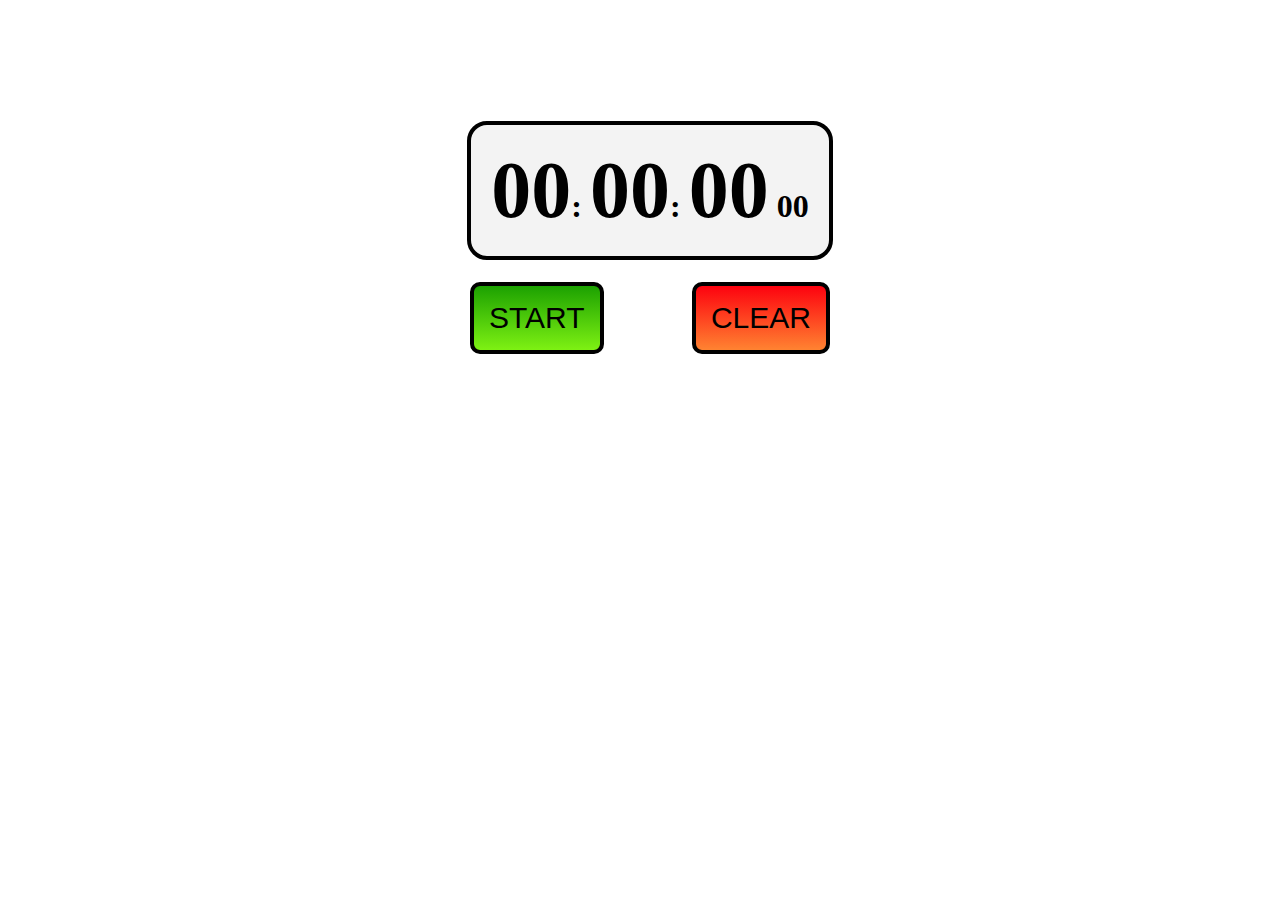
<file: Bai1/index.html>
<!-- @format -->

<!DOCTYPE html>
<html lang="en">
	<head>
		<meta charset="UTF-8" />
		<meta http-equiv="X-UA-Compatible" content="IE=edge" />
		<meta name="viewport" content="width=device-width, initial-scale=1.0" />
		<title>STOP WATCH</title>
		<link rel="stylesheet" href="./style.css" />
	</head>
	<body>
		<div class="container">
			<h1 class="timer">
				<span class="hours" id="hour">00</span>:
				<span class="minutes" id="minute">00</span>:
				<span class="seconds" id="second">00</span>
				<span class="milliseconds" id="millisecond">00</span>
			</h1>
			<div class="btns">
				<button class="btn_start" id="btn_start" onclick="startStop()">
					START
				</button>
				<button class="btn_clear" id="btn_clear" onclick="Reset()">
					CLEAR
				</button>
			</div>
		</div>

		<script>
			var startstop = 0;
			function startStop() {
				startstop += 1;
				if (startstop == 1) {
					start();
					document.getElementById('btn_start').innerHTML = 'PAUSE';
				} else {
					if (startstop == 2) {
						pause();
						document.getElementById('btn_start').innerHTML = 'CONTINUE';
					} else {
						if (startstop == 3) {
							contineu();
							document.getElementById('btn_start').innerHTML = 'PAUSE';
							startstop = 1;
						}
					}
				}
			}
			var x;
			function start() {
				x = setInterval(timer, 10);
			}
			function pause() {
				clearInterval(x);
			}
			function contineu() {
				x = setInterval(timer, 10);
			}
			/* Contains and outputs returned value of  function checkTime */
			var milliSecond = 0;
			var second = 0;
			var minutes = 0;
			var hours = 0;
			/**/
			var milisec = 0;
			var sec = 0; /* holds incrementing value */
			var min = 0;
			var hour = 0;
			function checkTime(i) {
				if (i < 10) {
					i = '0' + i;
				}
				return i;
			}
			function timer() {
				milliSecond = checkTime(milisec);
				second = checkTime(sec);
				minutes = checkTime(min);
				hours = checkTime(hour);
				milisec = ++milisec;
				if (milisec === 100) {
					milisec = 0;
					sec = ++sec;
				}
				if (sec === 60) {
					sec = 0;
					min = ++min;
				}
				if (min === 60) {
					min = 0;
					hour = ++hour;
				}
				document.getElementById('millisecond').innerHTML = milliSecond;
				document.getElementById('second').innerHTML = second;
				document.getElementById('minute').innerHTML = minutes;
				document.getElementById('hour').innerHTML = hours;
			}
			function Reset() {
				/*Clear*/

				milisec = 0;
				sec = 0;
				min = 0;
				hour = 0;

				document.getElementById('millisecond').innerHTML = '00';
				document.getElementById('second').innerHTML = '00';
				document.getElementById('minute').innerHTML = '00';
				document.getElementById('hour').innerHTML = '00';
				pause();
				startstop = 0;
				document.getElementById('btn_start').innerHTML = 'START';
			}
		</script>
	</body>
</html>
</file>
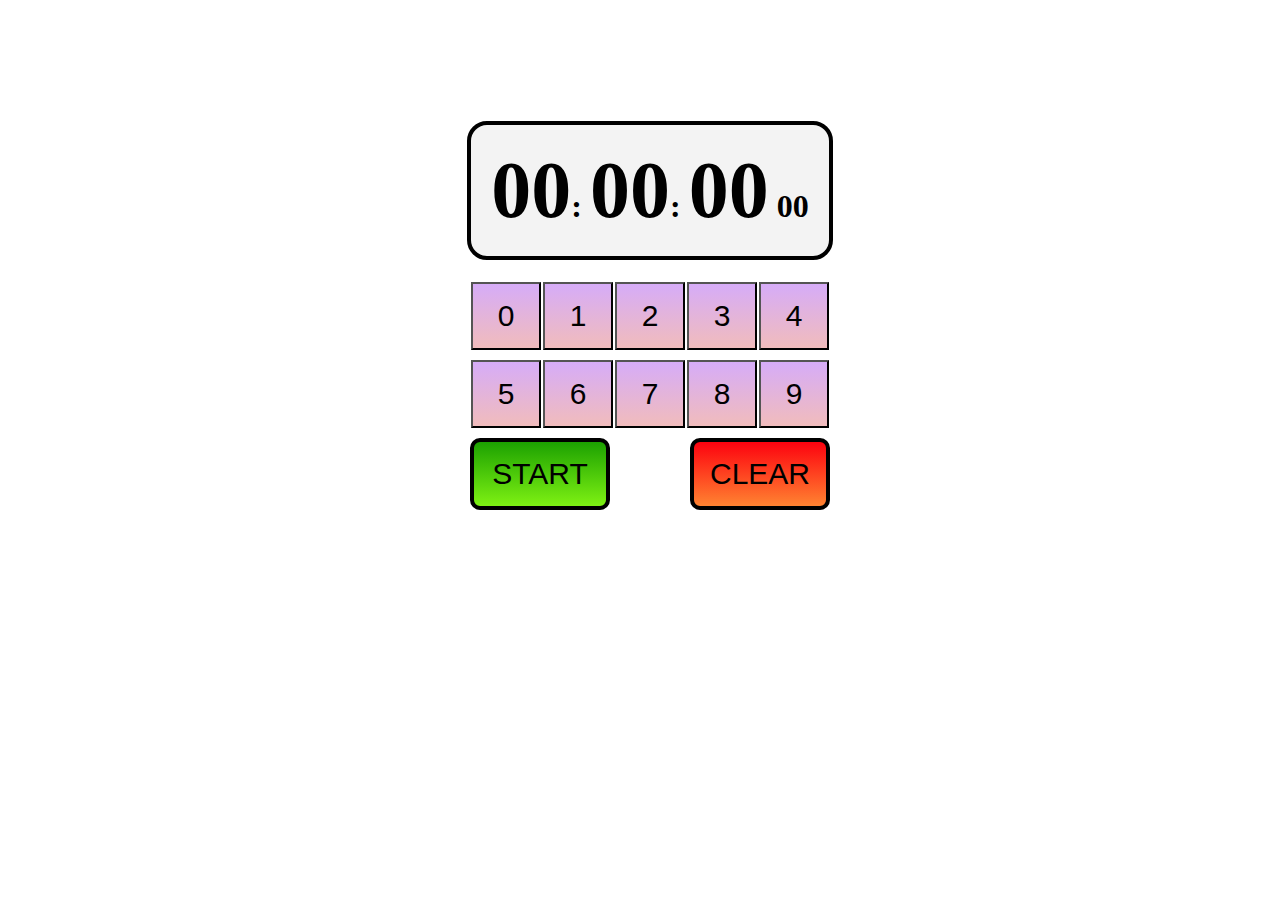
<file: Bai2/index.html>
<!-- @format -->

<!DOCTYPE html>
<html lang="en">
	<head>
		<meta charset="UTF-8" />
		<meta http-equiv="X-UA-Compatible" content="IE=edge" />
		<meta name="viewport" content="width=device-width, initial-scale=1.0" />
		<title>COUNTDOWN</title>
		<link rel="stylesheet" href="../Bai2/style.css" />
	</head>
	<body>
		<div class="container">
			<h1 class="timer">
				<span class="hours" id="hour">00</span>:
				<span class="minutes" id="minute">00</span>:
				<span class="seconds" id="second">00</span>
				<span class="milliseconds" id="millisecond">00</span>
			</h1>
			<div class="numbers">
				<input type="button" value="0" id="khong" onclick="valueTime(0)" />
				<input type="button" value="1" id="mot" onclick="valueTime(1)" />
				<input type="button" value="2" id="hai" onclick="valueTime(2)" />
				<input type="button" value="3" id="ba" onclick="valueTime(3)" />
				<input type="button" value="4" id="bon" onclick="valueTime(4)" />
				<input type="button" value="5" id="nam" onclick="valueTime(5)" />
				<input type="button" value="6" id="sau" onclick="valueTime(6)" />
				<input type="button" value="7" id="bay" onclick="valueTime(7)" />
				<input type="button" value="8" id="tam" onclick="valueTime(8)" />
				<input type="button" value="9" id="chin" onclick="valueTime(9)" />
			</div>
			<div class="btns">
				<button class="btn_start" id="btn_start" onclick="startStop()">
					START
				</button>
				<button class="btn_clear" id="btn_clear" onclick="Reset()">
					CLEAR
				</button>
			</div>
		</div>
		<script>
			var a;
			var giay = 0;
			var phut = 0;
			var gio = 0;
			function valueTime(a) {
				if (giay == 0) {
					giay = a;
				} else {
					if (giay >= 0 && giay / 10 < 1) {
						giay = giay * 10 + a;
					} else {
						if (giay / 10 >= 1 && phut == 0) {
							phut = Math.floor(giay / 10);
							giay = (giay % 10) * 10 + a;
						} else {
							if (phut > 0 && phut / 10 < 1 && giay > 0) {
								phut = phut * 10 + Math.floor(giay / 10);
								giay = (giay % 10) * 10 + a;
							} else {
								if (phut / 10 > 1 && gio == 0) {
									gio = Math.floor(phut / 10);
									phut = (phut % 10) * 10 + Math.floor(giay / 10);
									giay = (giay % 10) * 10 + a;
								} else {
									if (gio > 0 && gio / 10 < 1) {
										gio = gio * 10 + Math.floor(phut / 10);
										phut = (phut % 10) * 10 + Math.floor(giay / 10);
										giay = (giay % 10) * 10 + a;
									}
								}
							}
						}
					}
				}
				document.getElementById('hour').innerHTML = gio;
				document.getElementById('minute').innerHTML = phut;
				document.getElementById('second').innerHTML = giay;
				console.log('Giay: ', giay);
				console.log('Phut: ', phut);
				console.log('Gio: ', gio);
			}
			var startstop = 0;
			function startStop() {
				startstop += 1;
				if (startstop == 1) {
					start();
					document.getElementById('btn_start').innerHTML = 'PAUSE';
				} else {
					if (startstop == 2) {
						pause();
						document.getElementById('btn_start').innerHTML = 'CONTINUE';
					} else {
						if (startstop == 3) {
							contineu();
							document.getElementById('btn_start').innerHTML = 'PAUSE';
							startstop = 1;
						}
					}
				}
			}
			function timer() {
				if (gio == 0 && phut == 0 && giay == 0) {
					gio = 0;
					phut = 0;
					giay = 0;
					Reset();
					window.alert('Count down hoàn thanh!!!');
				} else {
					if (giay != 0) {
						giay--;
					} else {
						if (phut != 0 && giay == 0) {
							giay = 59;
							phut--;
						} else {
							if (gio != 0 && phut == 0) {
								phut = 59;
								gio--;
							}
						}
					}
					document.getElementById('hour').innerHTML = gio;
					document.getElementById('minute').innerHTML = phut;
					document.getElementById('second').innerHTML = giay;
				}
			}
			var x;
			function start() {
				x = setInterval(timer, 1000);
			}
			function pause() {
				clearInterval(x);
			}
			function contineu() {
				x = setInterval(timer, 1000);
			}
			function Reset() {
				phut = 0;
				gio = 0;
				giay = 0;
				document.getElementById('hour').innerHTML = '00';
				document.getElementById('minute').innerHTML = '00';
				document.getElementById('second').innerHTML = '00';
				pause();
				startstop = 0;
				document.getElementById('btn_start').innerHTML = 'START';
			}
		</script>
	</body>
</html>
</file>
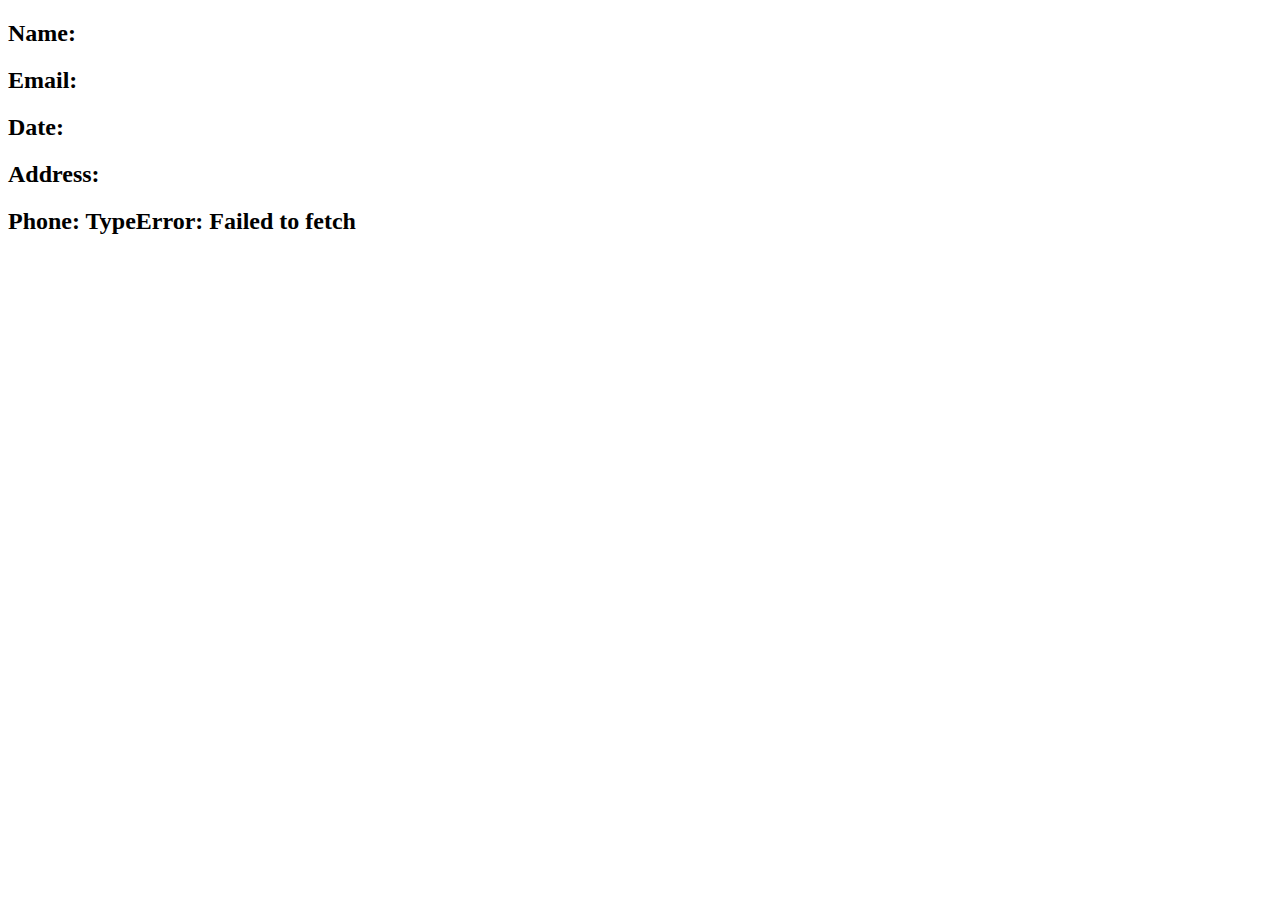
<file: bai3/index.html>
<!-- @format -->

<!DOCTYPE html>
<html lang="en">
	<head>
		<meta charset="UTF-8" />
		<meta http-equiv="X-UA-Compatible" content="IE=edge" />
		<meta name="viewport" content="width=device-width, initial-scale=1.0" />
		<title>Document</title>
	</head>
	<body>
		<h2>Name: <span id="name"></span></h2>
		<h2>Email: <span id="email"></span></h2>
		<h2>Date: <span id="date"></span></h2>
		<h2>Address: <span id="address"></span></h2>
		<h2>Phone: <span id="phone"></span></h2>
		<script>
			fetch('https://randomuser.me/api/')
				.then((response) => response.json())
				.then((data) => {
					console.log(data.results[0]);
					document.getElementById('name').innerHTML =
						data.results[0].name.title +
						'.' +
						data.results[0].name.first +
						' ' +
						data.results[0].name.last;
					document.getElementById('email').innerHTML =
						data.results[0].email;

					document.getElementById('date').innerHTML =
						data.results[0].dob.date;
					document.getElementById('address').innerHTML =
						data.results[0].location.street.number +
						'/' +
						data.results[0].location.street.name +
						', City:  ' +
						data.results[0].location.city +
						', Country: ' +
						data.results[0].location.country;
					document.getElementById('phone').innerHTML =
						data.results[0].phone;
				})
				.catch((error) => {
					document.getElementById('phone').innerHTML = error;
				});
		</script>
	</body>
</html>
</file>
<file: Bai1/style.css>
/** @format */

body {
	width: 1300px;
	margin: 0 auto;
	padding: 0;
}
.container {
	padding-top: 100px;
	width: 100%;
	display: flex;
	flex-direction: column;
	justify-content: center;
	align-items: center;
}
.timer {
	padding: 20px;
	border: 4px solid black;
	border-radius: 20px;
	background-color: rgb(243, 243, 243);
}
.hours,
.minutes,
.seconds {
	font-size: 80px;
}
.btns {
	display: flex;
	width: 360px;
	flex-direction: row;
	justify-content: space-between;
	align-items: center;
}
.btn_start,
.btn_clear {
	padding: 15px;
	font-size: 30px;
	border: 4px solid black;
	border-radius: 10px;
	background-image: linear-gradient(
		to top,
		rgb(126, 241, 19),
		rgb(28, 161, 1)
	);
}
.btn_clear {
	background-image: linear-gradient(
		to top,
		rgb(255, 131, 49),
		rgb(253, 2, 15)
	);
}
</file>
<file: Bai2/style.css>
/** @format */

body {
	width: 1300px;
	margin: 0 auto;
	padding: 0;
}
.container {
	padding-top: 100px;
	width: 100%;
	display: flex;
	flex-direction: column;
	justify-content: center;
	align-items: center;
}
.timer {
	padding: 20px;
	border: 4px solid black;
	border-radius: 20px;
	background-color: rgb(243, 243, 243);
}
.hours,
.minutes,
.seconds {
	font-size: 80px;
}
.btns {
	display: flex;
	width: 360px;
	flex-direction: row;
	justify-content: space-between;
	align-items: center;
}
.btn_start,
.btn_clear {
	padding: 15px;
	font-size: 30px;
	border: 4px solid black;
	border-radius: 10px;
	background-image: linear-gradient(
		to top,
		rgb(126, 241, 19),
		rgb(28, 161, 1)
	);
	width: 140px;
}
.btn_clear {
	background-image: linear-gradient(
		to top,
		rgb(255, 131, 49),
		rgb(253, 2, 15)
	);
}
.numbers {
	display: flex;
	width: 360px;
	flex-direction: row;
	justify-content: space-around;
	flex-wrap: wrap;
	align-items: center;
}
.numbers input {
	width: 70px;
	padding: 15px;
	background-image: linear-gradient(
		to top,
		rgb(241, 188, 188),
		rgb(214, 172, 248)
	);
	margin-bottom: 10px;
	color: rgb(0, 0, 0);
	font-size: 30px;
}
</file>
